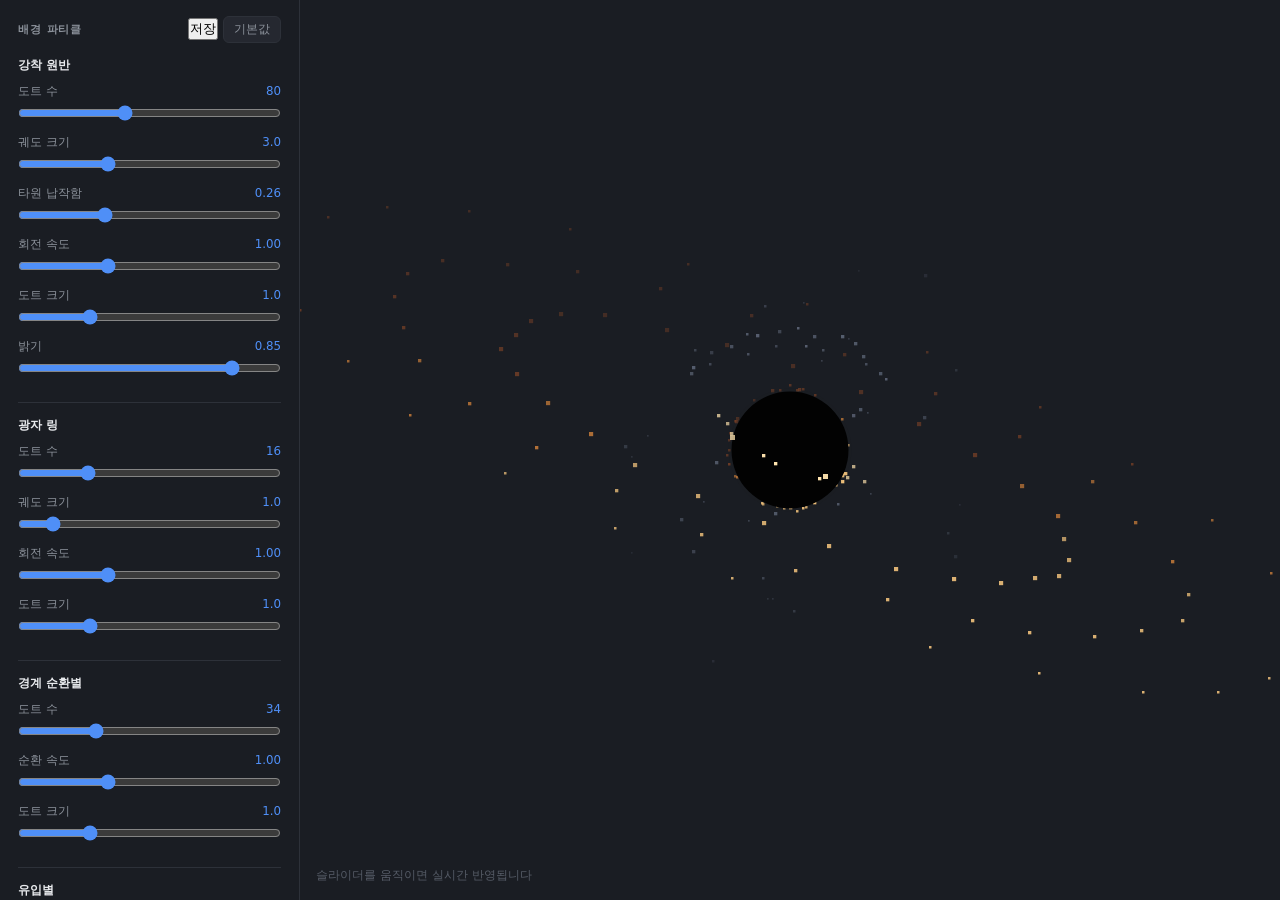
<file: gargantua-preview.html>
<!DOCTYPE html>
<html lang="ko">
<head>
  <meta charset="UTF-8" />
  <meta name="viewport" content="width=device-width, initial-scale=1.0" />
  <title>Gargantua 배경 미리보기</title>
  <style>
    *, *::before, *::after { box-sizing: border-box; margin: 0; padding: 0; }
    html, body {
      height: 100%;
      background: #0f1117;
      color: #e8eaed;
      font-family: 'Segoe UI', system-ui, sans-serif;
      overflow: hidden;
    }
    #app { display: flex; height: 100vh; }
    .sidebar {
      width: 300px;
      min-width: 300px;
      background: #1a1d23;
      border-right: 1px solid #2d3139;
      overflow-y: auto;
      z-index: 10;
    }
    .viewport {
      flex: 1;
      position: relative;
      overflow: hidden;
    }
    #bg-pixels {
      position: absolute;
      inset: 0;
      width: 100%;
      height: 100%;
    }
    .bg-pixels-panel { padding: 16px 18px; }
    .bg-pixels-panel-head {
      display: flex;
      align-items: center;
      justify-content: space-between;
      margin-bottom: 14px;
    }
    .bg-pixels-panel-head h2 {
      font-size: 0.7rem;
      font-weight: 600;
      text-transform: uppercase;
      letter-spacing: 0.08em;
      color: #8b919a;
    }
    .bg-pixels-reset {
      padding: 5px 10px;
      font-size: 0.72rem;
      background: #252830;
      border: 1px solid #2d3139;
      border-radius: 6px;
      color: #8b919a;
      cursor: pointer;
    }
    .bg-pixels-reset:hover { border-color: #4f8ff7; color: #4f8ff7; }
    .bg-pixels-group {
      margin-bottom: 14px;
      padding-bottom: 12px;
      border-bottom: 1px solid #2d3139;
    }
    .bg-pixels-group:last-child { border-bottom: none; }
    .bg-pixels-group h3 {
      font-size: 0.78rem;
      font-weight: 600;
      color: #e8eaed;
      margin-bottom: 10px;
    }
    .bg-pixels-row { margin-bottom: 10px; }
    .bg-pixels-row label {
      display: flex;
      justify-content: space-between;
      font-size: 0.74rem;
      color: #8b919a;
      margin-bottom: 5px;
    }
    .bg-pixels-val {
      font-variant-numeric: tabular-nums;
      color: #4f8ff7;
      min-width: 2.5rem;
      text-align: right;
    }
    .bg-pixels-row input[type="range"] {
      width: 100%;
      accent-color: #4f8ff7;
    }
    .overlay {
      position: absolute;
      left: 16px;
      bottom: 16px;
      z-index: 2;
      pointer-events: none;
      font-size: 0.78rem;
      color: #555b66;
    }
  </style>
</head>
<body>
  <div id="app">
    <aside class="sidebar">
      <div id="bg-pixels-controls"></div>
    </aside>
    <main class="viewport" id="viewport">
      <canvas id="bg-pixels" aria-hidden="true"></canvas>
      <div class="overlay">슬라이더를 움직이면 실시간 반영됩니다</div>
    </main>
  </div>
  <script type="module">
    import { createBgPixels } from './bg-pixels.js';
    import { initBgPixelsUI } from './bg-pixels-ui.js';

    const viewport = document.getElementById('viewport');
    const canvas = document.getElementById('bg-pixels');
    const bg = createBgPixels(canvas, viewport);
    bg.setColor('#1a1d23');
    initBgPixelsUI(document.getElementById('bg-pixels-controls'), bg);

    function loop() {
      requestAnimationFrame(loop);
      bg.tick();
    }
    loop();
    window.addEventListener('resize', () => bg.resize());
  </script>
</body>
</html>
</file>
